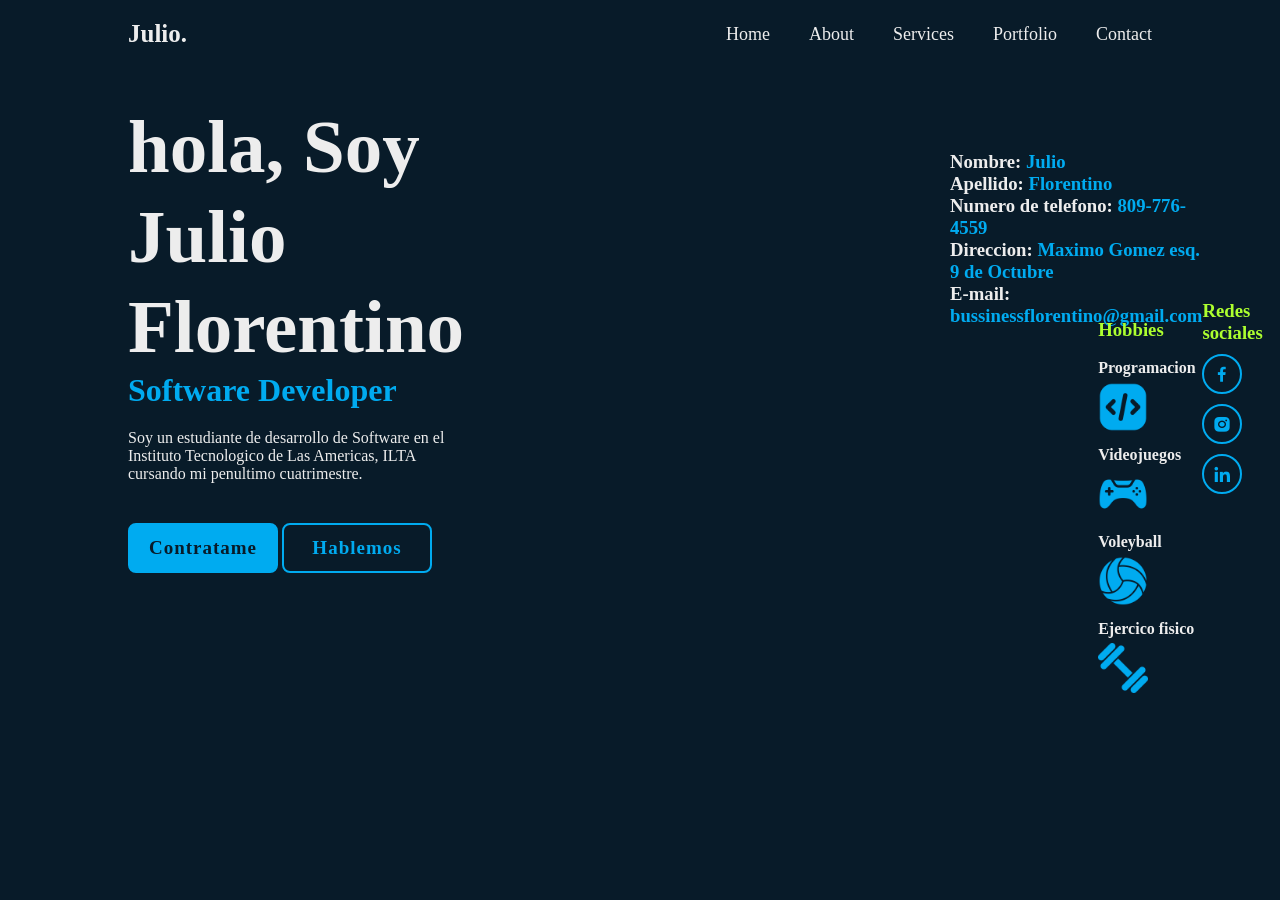
<file: index.html>
<!DOCTYPE html>
<html lang="en">
<head>
    <meta charset="UTF-8">
    <meta name="viewport" content="width=device-width, initial-scale=1.0">
    <title></title>
    <link rel="stylesheet" href="style.css">
    <link href='https://unpkg.com/boxicons@2.1.4/css/boxicons.min.css' rel='stylesheet'>

</head>
<body>
    <header class="header">
        <a href="" class="logo">Julio.</a>

        <nav class="navbar">
            <a href="#">Home</a>
            <a href="#">About</a>
            <a href="#">Services</a>
            <a href="#">Portfolio</a>
            <a href="#">Contact</a>
        </nav>
    </header>

    <section class="home">
        <div class="home-content">
            <h1>hola, Soy Julio Florentino</h1>
            <h3>Software Developer</h3>
            <p>Soy un estudiante de desarrollo de Software en el Instituto Tecnologico de Las Americas, ILTA cursando mi penultimo cuatrimestre.</p>
            <div class="btn-box">
                <a href="#">Contratame</a>
                <a href="#">Hablemos</a>
            </div>
        </div>

        <div class="info-container">
            <h3>Nombre: <span>Julio</span></h3>
            <h3>Apellido: <span>Florentino</span></h3>
            <h3>Numero de telefono: <span>809-776-4559</span></h3>
            <h3>Direccion: <span>Maximo Gomez esq. 9 de Octubre</span></h3>
            <h3>E-mail: <span>bussinessflorentino@gmail.com</span></h3>
            <h3></h3>
        </div>

        <section class="hobbies-container">
            <h3>Hobbies</h3>
            <br>
            <h4>Programacion</h4>
            <img src="lenguaje-de-codificacion.png" alt="">
            <h4>Videojuegos</h4>
            <img src="control-del-juego.png" alt="">
            <h4>Voleyball</h4>
            <img src="voleyball.png" alt="">
            <h4>Ejercico fisico</h4>
            <img src="pesa.png" alt="">
            
        </section>

        <div class="home-sci">
            <h3>Redes sociales</h3>
            <a href="https://web.facebook.com/julito.sarmiento.710" target="_blank"><i class='bx bxl-facebook' ></i></a>
            <a href="https://www.instagram.com/florentino_julio343/" target="_blank"><i class='bx bxl-instagram-alt' ></i></a>
            <a href="https://www.linkedin.com/in/julio-florentino-886b76274/" target="_blank"><i class='bx bxl-linkedin' ></i></a>
            <i class=''></i>
        </div>
        <span class="home-imgHover"></span>
    </section>

</body>
</html>
</file>
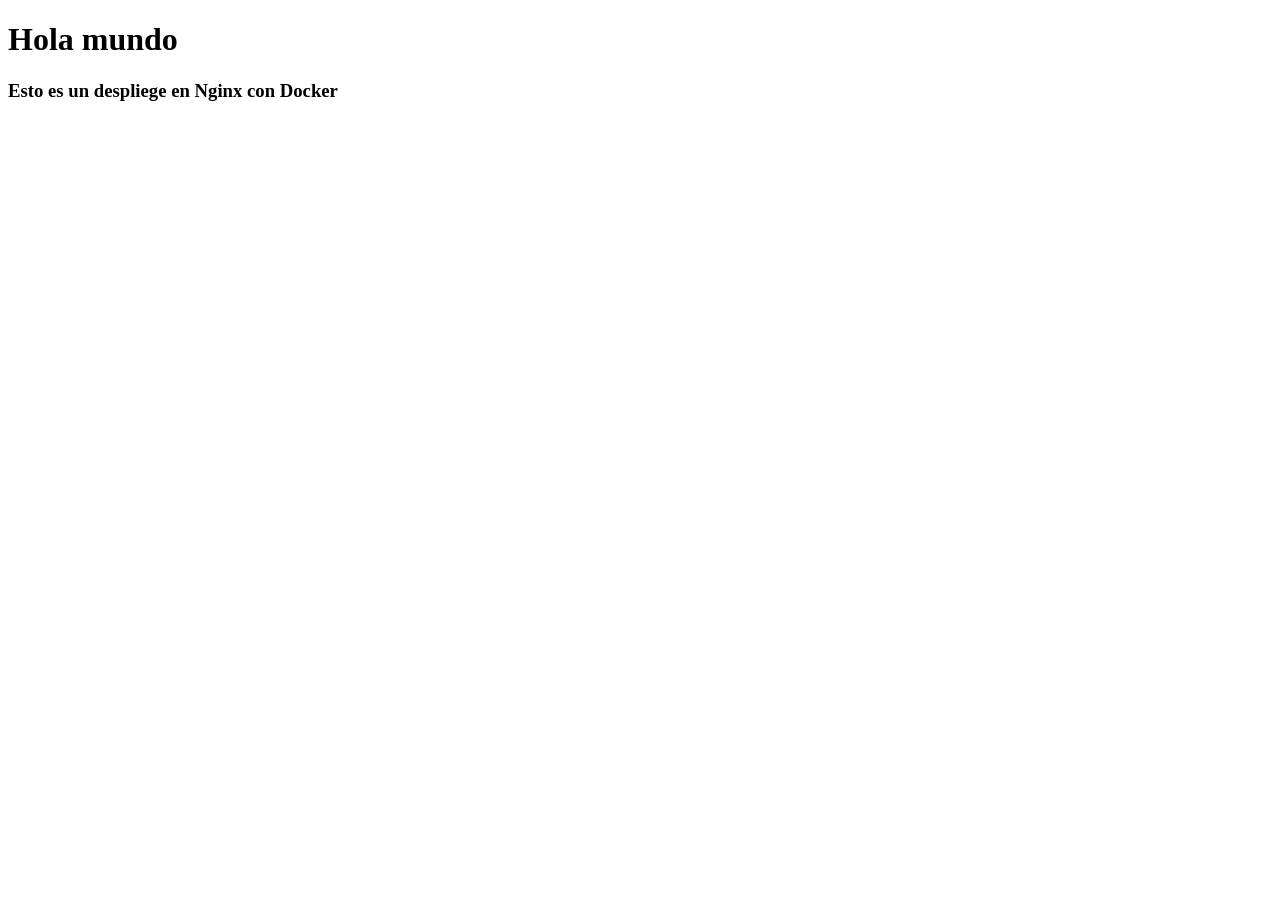
<file: Prueba-Docker/NginX/src/index.html>
<!DOCTYPE html>
<html lang="en">
<head>
    <meta charset="UTF-8">
    <meta name="viewport" content="width=device-width, initial-scale=1.0">
    <title>Document</title>
</head>
<body>
    <div class="container">
    <h1>Hola mundo</h1>
    <h3>Esto es un despliege en Nginx con Docker</h3>
    </div>
    
</body>
</html>
</file>
<file: style.css>
* {
    margin: 0;
    padding: 0;
    box-sizing: border-box;
    font-family: 'Poppins', 'sans-serif';
}

body {
    background: #081b29;
    color: #ededed;
}

.header {
    position: fixed;
    top: 0;
    left: 0;
    width: 100%;
    padding: 20px 10%;
    background: transparent;
    display: flex;
    justify-content: space-between;
    align-items: center;
    z-index: 100;
}

.logo {
    position: relative;
    font-size: 25px;
    color: #ededed;
    text-decoration: none;
    font-weight: 600;
}

.logo::before {
    content: '';
    position: absolute;
    top: 0;
    right: 0;
    width: 100%;
    height: 100%;
    background: #081b29;
    animation: showRight 1s ease forwards;
    animation-delay: .4s;
}

.navbar a {
    font-size: 18px;
    color: #ededed;
    text-decoration: none;
    font-weight: 500;
    margin-left: 35px ;
    transition: .3s;
}

.navbar a:hover,
.navbar a.active {
color: #00abf0;
}

.home {
    height: 75vh;
    display: flex;
    align-items: center;
    padding: 0 10%;
}

.home-content {
    background: transparent;
    max-width: 600px;
}

.home-content h1 {
    font-size: 75px;
    font-weight: 700;
    line-height: 1.2;

}

.home-content h3 {
    font-size: 32px;
    font-weight: 700;
    color: #00abf0;
}

.home-content p {
    font-size: 16px;
    margin: 20px 0 40px;
}

.home-content .btn-box {
    width: 345px;
    height: 50px;
}

.photo {
    position: absolute;
    justify-content: center;
    align-items: center;
    margin-left: 70vh;
    margin-top: 200px;
    background: #00abf0;
    border-radius: 10px 10px;
    overflow: hidden;
}

.info-container {
    position: relative;
    margin-left: 53vh;
    margin-top: 48vh;
    margin-bottom: 70vh;
    width: 300px;
}

.info-container span {
    color: #00abf0;
}

.btn-box a {
    position: relative;
    display: inline-flex;
    justify-content: center;
    align-items: center;
    width: 150px;
    height: 100%;
    background: #00abf0;
    border: 2px solid #00abf0;
    border-radius: 8px;
    font-size: 19px;
    color: #081b29;
    text-decoration: none;
    font-weight: 600;
    letter-spacing: 1px;
    z-index: 1;
    overflow: hidden;
    transform:  .5s;
}

.btn-box a:hover {
    color: #00abf0;
}

.btn-box a:nth-child(2) {
    background-color: transparent;
    color: #00abf0;
}

.btn-box a:nth-child(2):hover {
    color: #081b29;
}

.btn-box a:nth-child(2)::before {
    background: #00abf0;
    
}

.btn-box a::before {
    content: '';
    position: absolute;
    top: 0;
    left: 0;
    width: 0;
    height: 100%;
    background: #081b29;
    transition: .5s;
    z-index: -1;
}

.btn-box a:hover:before {
    width: 100%;
}

.hobbies-container {
    display:block;
    position: absolute;
    width: 200px;
    margin-top: 39vh;
    margin-left: 107.8vh;
}

.hobbies-container img {
    margin-top: 5px;
    margin-bottom: 10px;
    height: 50px;
    width: 50px;
}

.hobbies-container h3 {
    color: greenyellow;
}



.home-sci {
    position: relative;
    margin-top: 22vh;
    bottom: 40px;
    width: 250px;
    display: inline-flexbox;
    justify-content: space-between;
}

.home-sci h3 {
    color: greenyellow;
}

.home-sci a {
    position: relative;
    display: inline-flex;
    justify-content: center;
    align-items: center;
    margin-top: 10px;
    width: 40px;
    height: 40px;
    background: transparent;
    border:  2px solid #00abf0;
    border-radius: 50%;
    font-size: 20px;
    color: #00abf0;
    text-decoration: none;
    z-index: 1;
    overflow: hidden;
    transition: .5s;
}

.home-sci a:hover {
    color: #081b29;
}

.home-sci a::before {
    content: '';
    position: absolute;
    top: 0;
    left: 0;
    width: 0;
    height: 100%;
    background: #00abf0;
    z-index: -1;
    transition: .5s;
}

.home-sci a:hover::before {
    width: 100%;
}


.video-container {
    position: relative;
    align-items: center;
    justify-content: center;
    display: flex;
    width: 100%;
    height: 50vh;
    background: yellowgreen;
    backdrop-filter: blur(10px);
    margin-top: 40vh;
    margin-bottom: 30vh;
    box-shadow: 0 4px 900px yellowgreen;
    
    
}

.video-container iframe {
    border: 10px solid white;
    border-radius: 10px;
    border-image: linear-gradient(45deg, yellowgreen, white) 2;
}

@keyframes showRight {
    100% {
        width: 0;
    }
}
</file>
